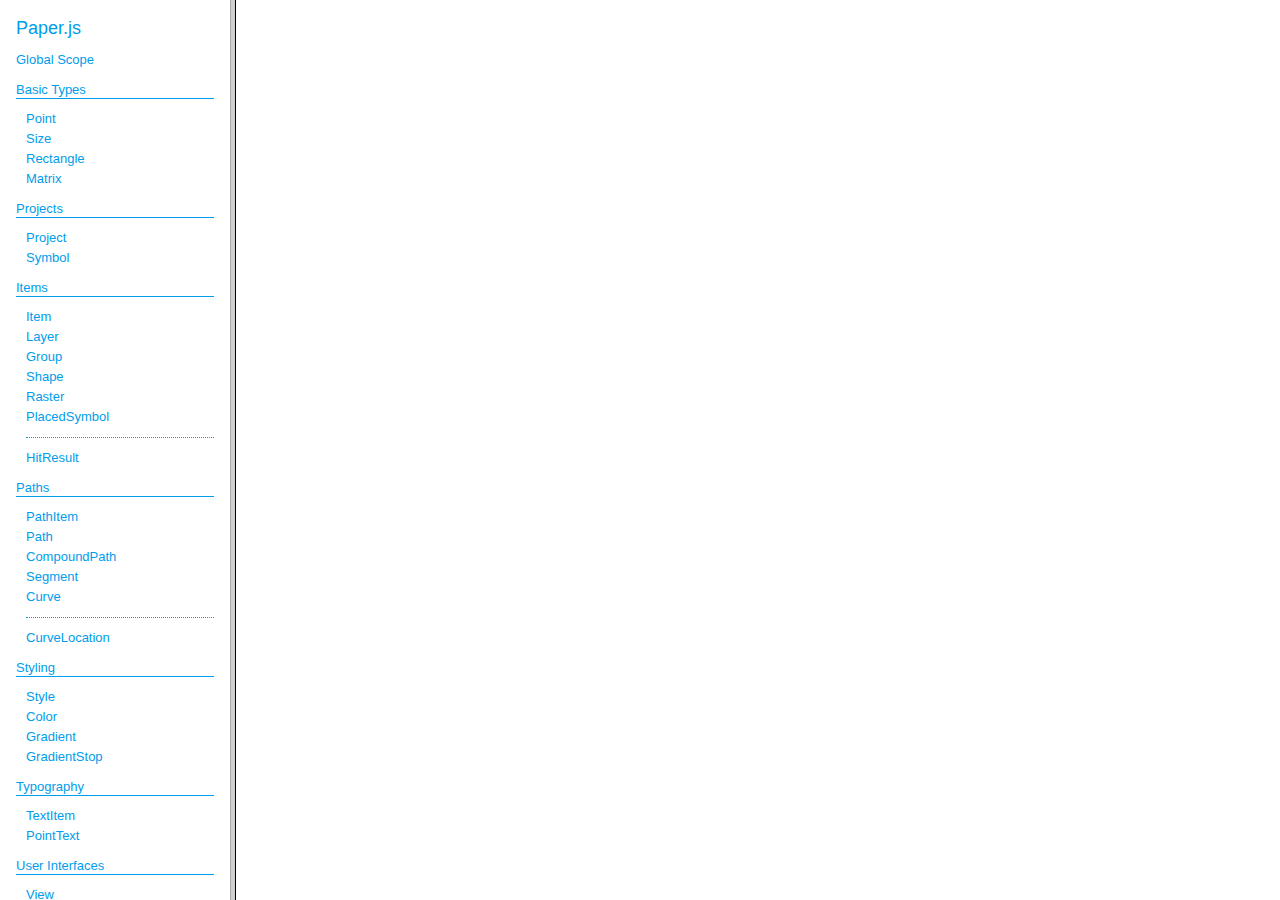
<file: paperjs-v0.9.20/docs/index.html>
<!DOCTYPE html>
<html>
<head>
<meta charset="UTF-8">
<title>
Paper.js API
</title>
</head>
<frameset cols="230,*">
<frame src="classes/index.html" name="packageListFrame" title="All Packages">
<frame src="about:blank" name="class-frame" title="Class and interface descriptions">
</frameset>
</html>
</file>
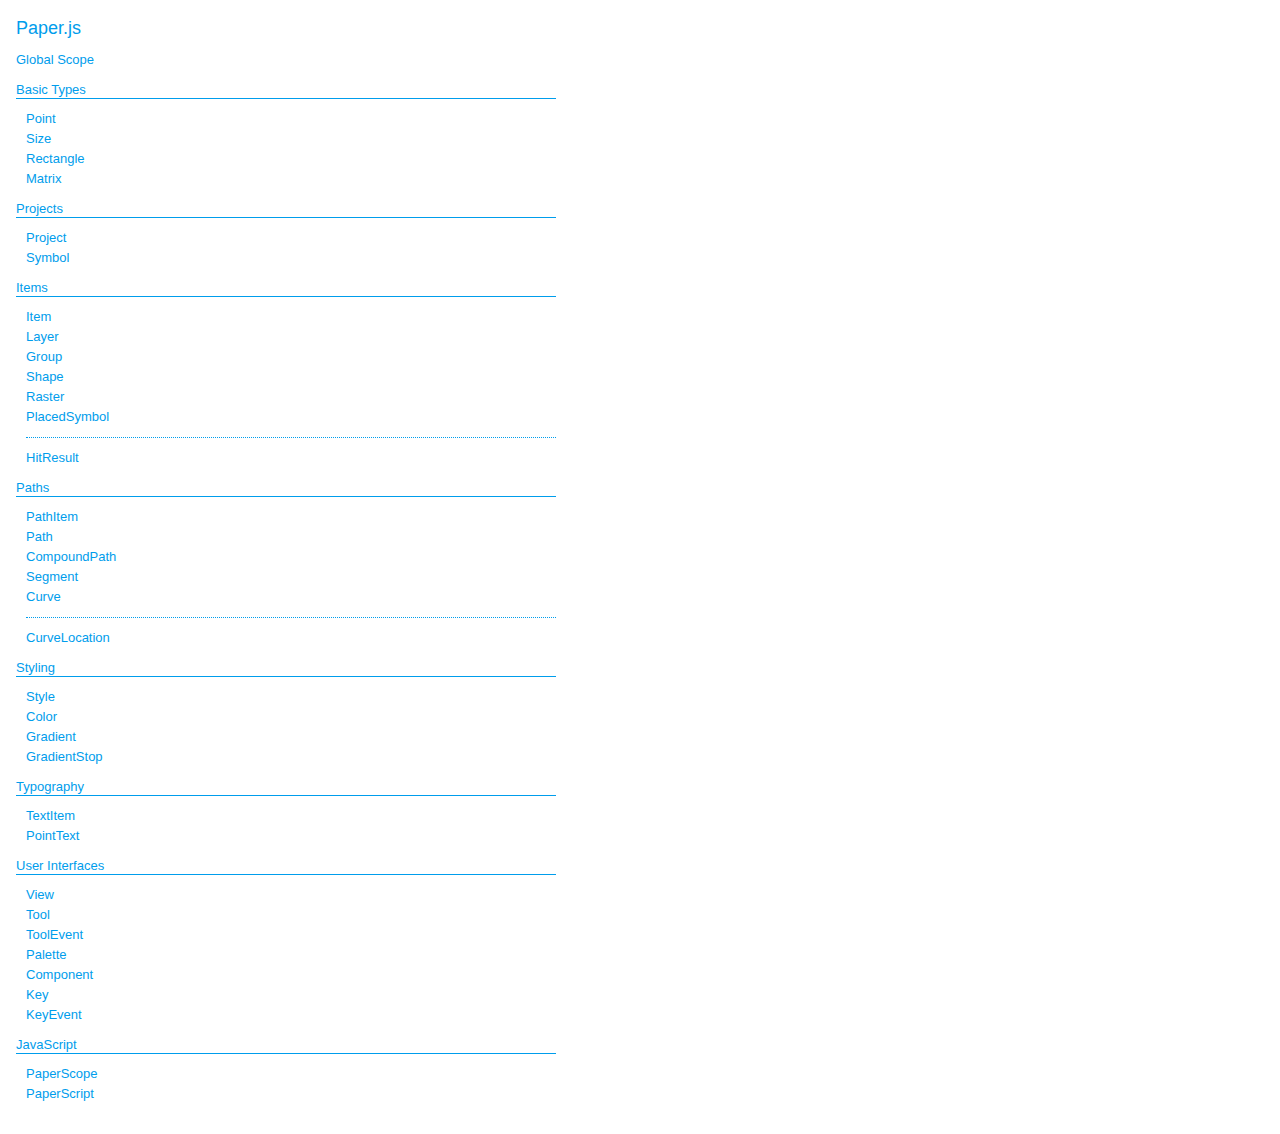
<file: paperjs-v0.9.20/docs/classes/index.html>
<!DOCTYPE html>
<html>
<head>
<meta charset="UTF-8">
<title>Paper.js</title>
<base target="class-frame">
<link href="../assets/css/docs.css" rel="stylesheet" type="text/css">
</head>
<body class="reference">
<div class="reference-index">
<h1>Paper.js</h1>
<ul class="reference-classes"><li><a href="../classes/global.html">Global Scope</a></li>
<li>
<h2>Basic Types</h2>
<ul>
<li><a href="../classes/Point.html">Point</a></li>
<li><a href="../classes/Size.html">Size</a></li>
<li><a href="../classes/Rectangle.html">Rectangle</a></li>
<li><a href="../classes/Matrix.html">Matrix</a></li>
</ul>
<li>
<h2>Projects</h2>
<ul>
<li><a href="../classes/Project.html">Project</a></li>
<li><a href="../classes/Symbol.html">Symbol</a></li>
</ul>
<li>
<h2>Items</h2>
<ul>
<li><a href="../classes/Item.html">Item</a></li>
<li><a href="../classes/Layer.html">Layer</a></li>
<li><a href="../classes/Group.html">Group</a></li>
<li><a href="../classes/Shape.html">Shape</a></li>
<li><a href="../classes/Raster.html">Raster</a></li>
<li><a href="../classes/PlacedSymbol.html">PlacedSymbol</a></li>
<li><hr /></li>
<li><a href="../classes/HitResult.html">HitResult</a></li>
</ul>
<li>
<h2>Paths</h2>
<ul>
<li><a href="../classes/PathItem.html">PathItem</a></li>
<li><a href="../classes/Path.html">Path</a></li>
<li><a href="../classes/CompoundPath.html">CompoundPath</a></li>
<li><a href="../classes/Segment.html">Segment</a></li>
<li><a href="../classes/Curve.html">Curve</a></li>
<li><hr /></li>
<li><a href="../classes/CurveLocation.html">CurveLocation</a></li>
</ul>
<li>
<h2>Styling</h2>
<ul>
<li><a href="../classes/Style.html">Style</a></li>
<li><a href="../classes/Color.html">Color</a></li>
<li><a href="../classes/Gradient.html">Gradient</a></li>
<li><a href="../classes/GradientStop.html">GradientStop</a></li>
</ul>
<li>
<h2>Typography</h2>
<ul>
<li><a href="../classes/TextItem.html">TextItem</a></li>
<li><a href="../classes/PointText.html">PointText</a></li>
</ul>
<li>
<h2>User Interfaces</h2>
<ul>
<li><a href="../classes/View.html">View</a></li>
<li><a href="../classes/Tool.html">Tool</a></li>
<li><a href="../classes/ToolEvent.html">ToolEvent</a></li>
<li><a href="../classes/Palette.html">Palette</a></li>
<li><a href="../classes/Component.html">Component</a></li>
<li><a href="../classes/Key.html">Key</a></li>
<li><a href="../classes/KeyEvent.html">KeyEvent</a></li>
</ul>
<li>
<h2>JavaScript</h2>
<ul>
<li><a href="../classes/PaperScope.html">PaperScope</a></li>
<li><a href="../classes/PaperScript.html">PaperScript</a></li>
</ul>
</ul>
</body>
</html>
</file>
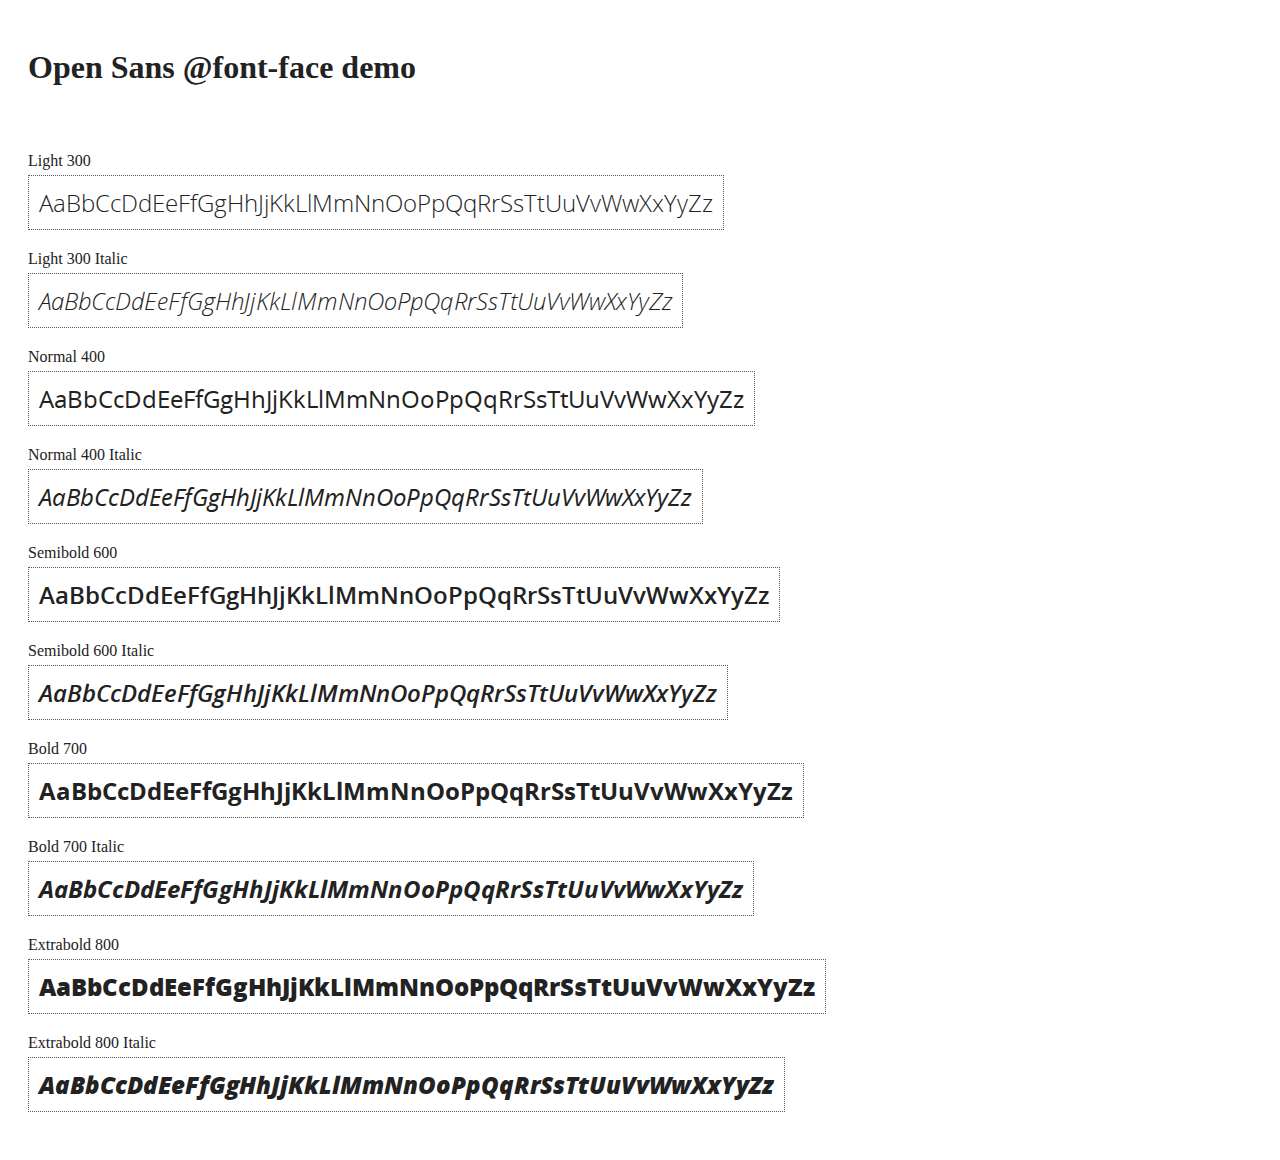
<file: angularjs/docs/components/open-sans-fontface-1.0.4/index.html>
<!DOCTYPE html>
<html>
	<head>
		<title>Open Sans @font-face demo</title>
		<meta charset="UTF-8" />
		<link rel="stylesheet" href="open-sans.css" type="text/css" />
		<style>
		body {
			padding: 20px;
			color: #222;
			background: #fff;
		}

		span { display: block; }

		.font-demo {
			display: inline-block;
			margin: 5px 0 20px;
			padding: 10px;
			border: 1px dotted #555;
			font-family: 'Open Sans';
			font-size: 24px;
		}
		</style>
	</head>
	<body>
		<h1>Open Sans @font-face demo</h1>
		<div style="margin-bottom:20px">
			<iframe src="http://ghbtns.com/github-btn.html?user=FontFaceKit&amp;repo=open-sans&amp;type=watch&amp;count=true"
					style="width:110px;height:20px;border:0"></iframe>
			<iframe src="http://ghbtns.com/github-btn.html?user=FontFaceKit&amp;repo=open-sans&amp;type=fork&amp;count=true"
					style="width:95px;height:20px;border:0"></iframe>
		</div>

		<span>Light 300</span>
		<div class="font-demo" style="font-weight:300">
			AaBbCcDdEeFfGgHhJjKkLlMmNnOoPpQqRrSsTtUuVvWwXxYyZz
		</div>

		<span>Light 300 Italic</span>
		<div class="font-demo" style="font-weight:300;font-style:italic">
			AaBbCcDdEeFfGgHhJjKkLlMmNnOoPpQqRrSsTtUuVvWwXxYyZz
		</div>

		<span>Normal 400</span>
		<div class="font-demo">
			AaBbCcDdEeFfGgHhJjKkLlMmNnOoPpQqRrSsTtUuVvWwXxYyZz
		</div>

		<span>Normal 400 Italic</span>
		<div class="font-demo" style="font-style:italic">
			AaBbCcDdEeFfGgHhJjKkLlMmNnOoPpQqRrSsTtUuVvWwXxYyZz
		</div>

		<span>Semibold 600</span>
		<div class="font-demo" style="font-weight:600">
			AaBbCcDdEeFfGgHhJjKkLlMmNnOoPpQqRrSsTtUuVvWwXxYyZz
		</div>

		<span>Semibold 600 Italic</span>
		<div class="font-demo" style="font-weight:600;font-style:italic">
			AaBbCcDdEeFfGgHhJjKkLlMmNnOoPpQqRrSsTtUuVvWwXxYyZz
		</div>

		<span>Bold 700</span>
		<div class="font-demo" style="font-weight:700">
			AaBbCcDdEeFfGgHhJjKkLlMmNnOoPpQqRrSsTtUuVvWwXxYyZz
		</div>

		<span>Bold 700 Italic</span>
		<div class="font-demo" style="font-weight:700;font-style:italic">
			AaBbCcDdEeFfGgHhJjKkLlMmNnOoPpQqRrSsTtUuVvWwXxYyZz
		</div>

		<span>Extrabold 800</span>
		<div class="font-demo" style="font-weight:800">
			AaBbCcDdEeFfGgHhJjKkLlMmNnOoPpQqRrSsTtUuVvWwXxYyZz
		</div>

		<span>Extrabold 800 Italic</span>
		<div class="font-demo" style="font-weight:800;font-style:italic">
			AaBbCcDdEeFfGgHhJjKkLlMmNnOoPpQqRrSsTtUuVvWwXxYyZz
		</div>
	</body>
</html>
</file>
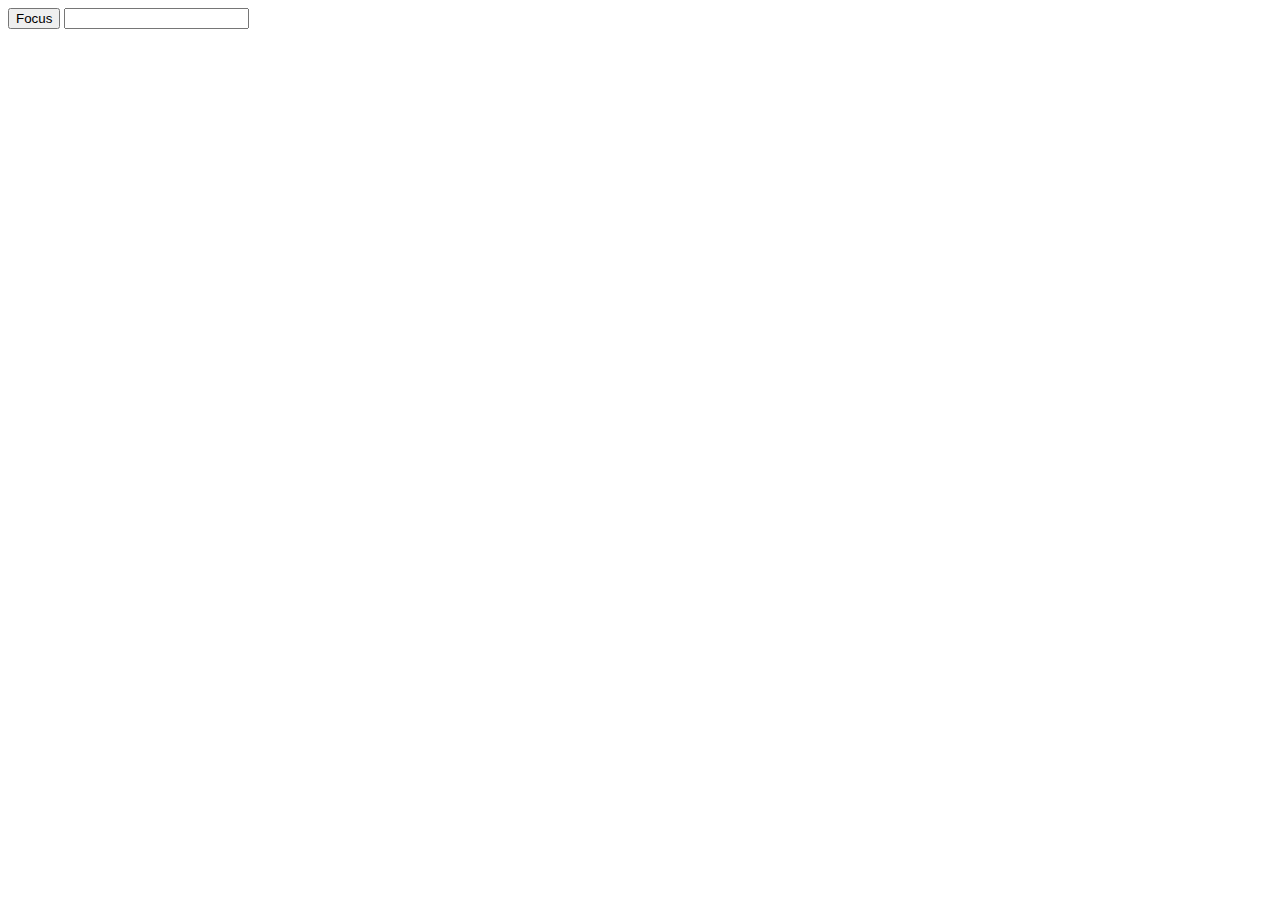
<file: angularjs/docs/examples/example-error-$rootScope-inprog/index.html>
<!doctype html>
<html lang="en">
<head>
  <meta charset="UTF-8">
  <title>Example - example-error-$rootScope-inprog</title>
  

  <script src="../../../angular.min.js"></script>
  <script src="app.js"></script>
  

  
</head>
<body ng-app="app">
    <button ng-click="focusInput = true">Focus</button>
  <input ng-focus="count = count + 1" set-focus-if="focusInput" />
</body>
</html>
</file>
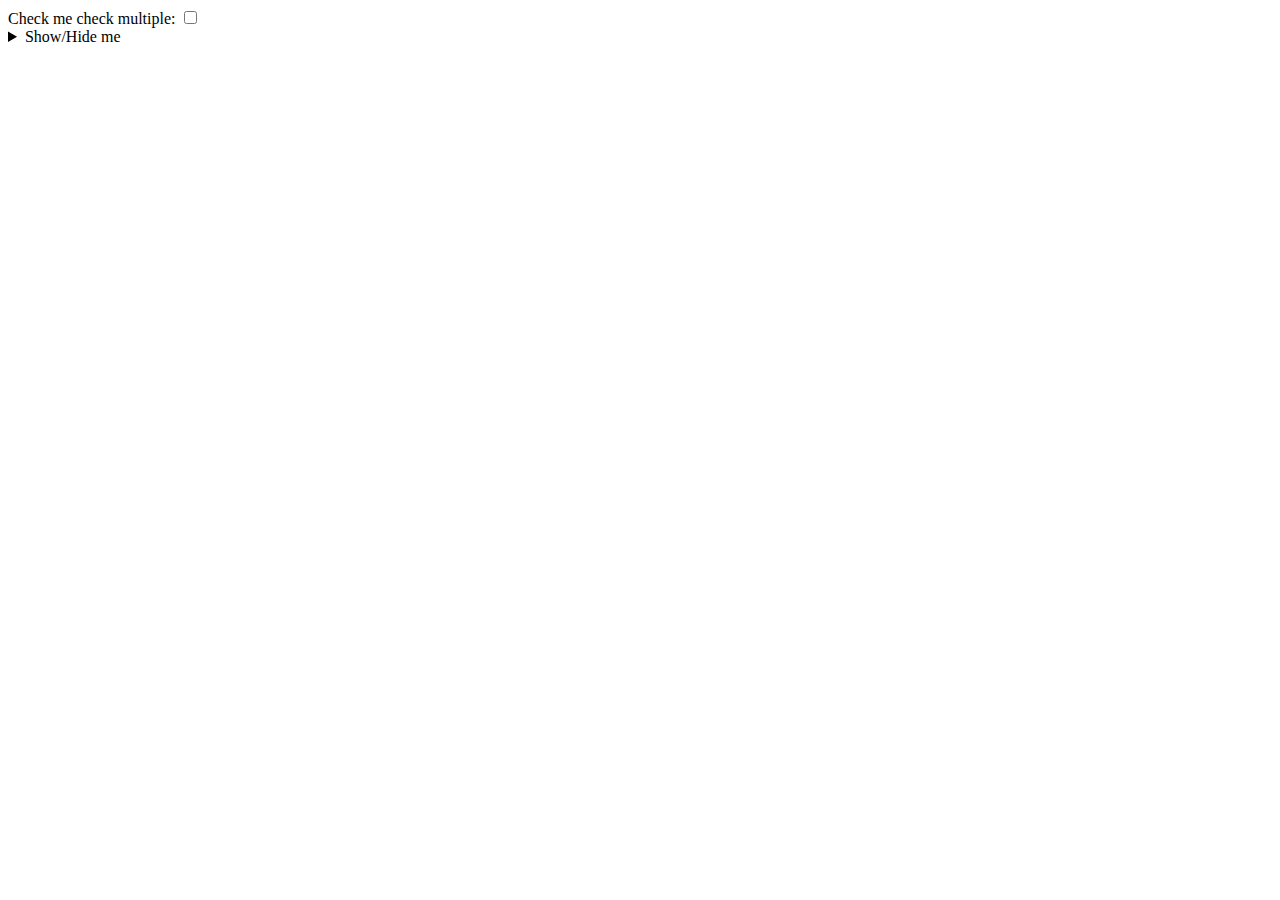
<file: angularjs/docs/examples/example-example10/index.html>
<!doctype html>
<html lang="en">
<head>
  <meta charset="UTF-8">
  <title>Example - example-example10</title>
  

  <script src="../../../angular.min.js"></script>
  

  
</head>
<body ng-app="">
    Check me check multiple: <input type="checkbox" ng-model="open"><br/>
  <details id="details" ng-open="open">
     <summary>Show/Hide me</summary>
  </details>
</body>
</html>
</file>
<file: paperjs-v0.9.20/docs/assets/css/docs.css>
.reference h1,
.reference h2,
.reference h3 {
  font-size: 13px;
  font-weight: normal;
  height: 18px;
  border-bottom: 1px solid;
  margin-top: 0;
  margin-bottom: 16px; }
.reference h2 a {
  font-weight: bold; }
.reference h3 {
  margin-top: 16px;
  border-bottom-style: dotted; }
.reference a tt {
  line-height: 18px; }
.reference p {
  margin: 0 0 16px 0; }
.reference hr {
  border: none;
  border-bottom: 1px dotted; }
.reference ul {
  margin: 0;
  padding: 0;
  list-style: none; }
.reference .reference-list ul,
.reference .reference-inherited ul {
  margin-left: 16px; }
.reference .reference-inherited ul li {
  text-indent: -30px;
  padding-left: 30px; }
.reference .reference-classes {
  padding-bottom: 4px; }
  .reference .reference-classes h2,
  .reference .reference-classes h3,
  .reference .reference-classes hr {
    margin: 10px 0 10px 0; }
  .reference .reference-classes .first h2 {
    margin-top: 0; }
  * html .reference .reference-classes img {
    margin-top: 5px; }
  .reference .reference-classes li {
    list-style: none;
    list-style-image: none; }
  .reference .reference-classes ul {
    margin-left: 10px;
    margin-bottom: 10px; }
.reference .reference-members {
  margin-bottom: 16px; }
.reference .member-group-text {
  margin-bottom: 16px; }
.reference .member-description {
  border: 1px solid #999;
  border-top: 0;
  margin: 16px 0 16px 0; }
.reference .member-header {
  border-top: 1px solid #999;
  padding: 10px;
  *zoom: 1; }
  .reference .member-header .member-link {
    float: left; }
  .reference .member-header:before, .reference .member-header:after {
    content: " ";
    display: table; }
  .reference .member-header:after {
    clear: both; }
.reference .member-close {
  float: right; }
.reference .member-text {
  border-top: 1px dashed #999;
  padding: 10px 10px 0 10px;
  margin-bottom: -6px; }
.reference .member-link {
  text-indent: -30px;
  padding-left: 30px; }
.reference ul,
.reference .paperscript,
.reference .CodeMirror {
  margin-top: -8px;
  margin-bottom: 16px; }
.reference ul {
  margin-top: 0; }

body,
select,
input,
textarea {
  font-family: "Lucida Grande", Geneva, Verdana, Arial, sans-serif; }

body {
  background: #fff;
  margin: 16px;
  font-size: 13px;
  line-height: 20px;
  color: #333333;
  max-width: 540px; }

select,
input,
textarea {
  font-size: 11px;
  margin: 0;
  color: #000; }

tt,
pre {
  font-family: Menlo, Consolas, "Vera Mono", monospace;
  font-size: 12px;
  line-height: 20px; }

a {
  color: #333333;
  text-decoration: none;
  border-bottom: 1px solid #333333; }
  a:hover {
    background: #e5e5e5; }

img {
  border: 0; }

p {
  margin: 0 0 20px 0; }

ul,
ol {
  padding: 0;
  margin: 0 0 20px 0;
  list-style: none; }

.clear {
  clear: both; }

.hidden {
  display: none; }

.reference-index,
.reference-index a {
  color: #009dec;
  border-bottom: 0px; }
.reference-index a:hover {
  background: #e3f4fc; }
.reference-index h2,
.reference-index h3,
.reference-index hr {
  border-color: #009dec; }

.reference h1 {
  font-size: 18px;
  font-weight: normal;
  line-height: 24px;
  border: none; }

.footer {
  margin-top: 20px; }

.CodeMirror {
  overflow: auto;
  height: 100%; }
  .CodeMirror,
  .CodeMirror textarea,
  .CodeMirror pre {
    font-family: Menlo, Consolas, "Vera Mono", monospace;
    font-size: 12px; }
  .CodeMirror pre {
    line-height: 16px;
    margin: 0;
    padding: 0;
    background: transparent; }

.CodeMirror-gutter {
  position: absolute;
  left: 0;
  top: 0;
  min-width: 30px;
  height: 100%;
  background-color: #f4f4f4;
  border-right: 1px solid #999; }

.CodeMirror-gutter-text {
  color: #aaa;
  text-align: right;
  padding: 2px 8px 2px 8px; }
  .CodeMirror-gutter-text pre {
    font-size: 10px; }

.CodeMirror-lines {
  background: #ffffff;
  padding: 2px 0 2px 8px; }
  .CodeMirror-lines pre.highlight {
    background-color: #edf5fc; }

.CodeMirror-cursor {
  z-index: 10;
  position: absolute;
  visibility: hidden;
  border-left: 1px solid #7c7c7c !important;
  height: 16px; }

.CodeMirror-selected {
  background: #ccc !important;
  color: HighlightText !important;
  padding: 2px 0 2px 0; }

.CodeMirror-focused .CodeMirror-cursor {
  visibility: visible; }
.CodeMirror-focused .CodeMirror-selected {
  background: Highlight !important; }

.CodeMirror-matchingbracket {
  background: #e3fc8d !important; }

.CodeMirror-nonmatchingbracket {
  color: #d62a28 !important; }

/* JavaScript & HTML Modes */
span.cm-keyword {
  color: #ff7800; }
span.cm-atom, span.cm-number {
  color: #3b5bb5; }
span.cm-def, span.cm-variable-2, span.cm-variable-3 {
  color: #3a4a64; }
span.cm-variable {
  color: #000; }
span.cm-property {
  color: #000; }
span.cm-operator {
  color: #000; }
span.cm-comment {
  color: #8c868f; }
span.cm-string {
  color: #409b1c; }
span.cm-meta {
  color: #555; }
span.cm-error {
  color: #f30; }
span.cm-qualifier {
  color: #555; }
span.cm-builtin {
  color: #30a; }
span.cm-bracket {
  color: #cc7; }
span.cm-tag {
  font-weight: bold;
  color: #3b5bb5; }
span.cm-attribute {
  font-style: italic;
  color: #3b5bb5; }

.paperscript .buttons {
  position: absolute;
  right: 0;
  z-index: 1; }
.paperscript .button,
.paperscript .explain {
  float: right;
  display: none;
  font-size: 11px;
  line-height: 16px;
  padding: 2px 6px;
  border-radius: 4px;
  -moz-border-radius: 4px;
  -webkit-border-radius: 4px;
  margin: 8px 8px 0 0; }
.paperscript .button {
  background: #eee; }
.paperscript .explain {
  background: #e3f4fc; }
.paperscript .explain,
.paperscript .buttons-context:hover .button {
  display: inline-block; }
.paperscript .button:hover {
  background: #ddd;
  cursor: pointer; }
.paperscript .tools {
  display: inline; }
.paperscript .source {
  overflow: auto;
  border: 1px solid #999; }
.paperscript .CodeMirror {
  margin: 0 !important; }
.paperscript .CodeMirror-gutter-text,
.paperscript .CodeMirror-lines {
  padding-top: 10px;
  padding-bottom: 10px; }
.paperscript .canvas {
  line-height: 0; }
.paperscript .canvas.border canvas {
  border: 1px solid #999; }
.paperscript.split .canvas {
  border: 1px solid #999;
  border-top: 0; }
</file>
<file: angularjs/docs/components/open-sans-fontface-1.0.4/open-sans.css>
/* Open Sans @font-face kit */

/* BEGIN Light */
@font-face {
  font-family: 'Open Sans';
  src: url('fonts/Light/OpenSans-Light.eot');
  src: url('fonts/Light/OpenSans-Light.eot?#iefix') format('embedded-opentype'),
       url('fonts/Light/OpenSans-Light.woff') format('woff'),
       url('fonts/Light/OpenSans-Light.ttf') format('truetype'),
       url('fonts/Light/OpenSans-Light.svg#OpenSansLight') format('svg');
  font-weight: 300;
  font-style: normal;
}
/* END Light */

/* BEGIN Light Italic */
@font-face {
  font-family: 'Open Sans';
  src: url('fonts/LightItalic/OpenSans-LightItalic.eot');
  src: url('fonts/LightItalic/OpenSans-LightItalic.eot?#iefix') format('embedded-opentype'),
       url('fonts/LightItalic/OpenSans-LightItalic.woff') format('woff'),
       url('fonts/LightItalic/OpenSans-LightItalic.ttf') format('truetype'),
       url('fonts/LightItalic/OpenSans-LightItalic.svg#OpenSansLightItalic') format('svg');
  font-weight: 300;
  font-style: italic;
}
/* END Light Italic */

/* BEGIN Regular */
@font-face {
  font-family: 'Open Sans';
  src: url('fonts/Regular/OpenSans-Regular.eot');
  src: url('fonts/Regular/OpenSans-Regular.eot?#iefix') format('embedded-opentype'),
       url('fonts/Regular/OpenSans-Regular.woff') format('woff'),
       url('fonts/Regular/OpenSans-Regular.ttf') format('truetype'),
       url('fonts/Regular/OpenSans-Regular.svg#OpenSansRegular') format('svg');
  font-weight: normal;
  font-style: normal;
}
/* END Regular */

/* BEGIN Italic */
@font-face {
  font-family: 'Open Sans';
  src: url('fonts/Italic/OpenSans-Italic.eot');
  src: url('fonts/Italic/OpenSans-Italic.eot?#iefix') format('embedded-opentype'),
       url('fonts/Italic/OpenSans-Italic.woff') format('woff'),
       url('fonts/Italic/OpenSans-Italic.ttf') format('truetype'),
       url('fonts/Italic/OpenSans-Italic.svg#OpenSansItalic') format('svg');
  font-weight: normal;
  font-style: italic;
}
/* END Italic */

/* BEGIN Semibold */
@font-face {
  font-family: 'Open Sans';
  src: url('fonts/Semibold/OpenSans-Semibold.eot');
  src: url('fonts/Semibold/OpenSans-Semibold.eot?#iefix') format('embedded-opentype'),
       url('fonts/Semibold/OpenSans-Semibold.woff') format('woff'),
       url('fonts/Semibold/OpenSans-Semibold.ttf') format('truetype'),
       url('fonts/Semibold/OpenSans-Semibold.svg#OpenSansSemibold') format('svg');
  font-weight: 600;
  font-style: normal;
}
/* END Semibold */

/* BEGIN Semibold Italic */
@font-face {
  font-family: 'Open Sans';
  src: url('fonts/SemiboldItalic/OpenSans-SemiboldItalic.eot');
  src: url('fonts/SemiboldItalic/OpenSans-SemiboldItalic.eot?#iefix') format('embedded-opentype'),
       url('fonts/SemiboldItalic/OpenSans-SemiboldItalic.woff') format('woff'),
       url('fonts/SemiboldItalic/OpenSans-SemiboldItalic.ttf') format('truetype'),
       url('fonts/SemiboldItalic/OpenSans-SemiboldItalic.svg#OpenSansSemiboldItalic') format('svg');
  font-weight: 600;
  font-style: italic;
}
/* END Semibold Italic */

/* BEGIN Bold */
@font-face {
  font-family: 'Open Sans';
  src: url('fonts/Bold/OpenSans-Bold.eot');
  src: url('fonts/Bold/OpenSans-Bold.eot?#iefix') format('embedded-opentype'),
       url('fonts/Bold/OpenSans-Bold.woff') format('woff'),
       url('fonts/Bold/OpenSans-Bold.ttf') format('truetype'),
       url('fonts/Bold/OpenSans-Bold.svg#OpenSansBold') format('svg');
  font-weight: bold;
  font-style: normal;
}
/* END Bold */

/* BEGIN Bold Italic */
@font-face {
  font-family: 'Open Sans';
  src: url('fonts/BoldItalic/OpenSans-BoldItalic.eot');
  src: url('fonts/BoldItalic/OpenSans-BoldItalic.eot?#iefix') format('embedded-opentype'),
       url('fonts/BoldItalic/OpenSans-BoldItalic.woff') format('woff'),
       url('fonts/BoldItalic/OpenSans-BoldItalic.ttf') format('truetype'),
       url('fonts/BoldItalic/OpenSans-BoldItalic.svg#OpenSansBoldItalic') format('svg');
  font-weight: bold;
  font-style: italic;
}
/* END Bold Italic */

/* BEGIN Extrabold */
@font-face {
  font-family: 'Open Sans';
  src: url('fonts/ExtraBold/OpenSans-ExtraBold.eot');
  src: url('fonts/ExtraBold/OpenSans-ExtraBold.eot?#iefix') format('embedded-opentype'),
       url('fonts/ExtraBold/OpenSans-ExtraBold.woff') format('woff'),
       url('fonts/ExtraBold/OpenSans-ExtraBold.ttf') format('truetype'),
       url('fonts/ExtraBold/OpenSans-ExtraBold.svg#OpenSansExtrabold') format('svg');
  font-weight: 800;
  font-style: normal;
}
/* END Extrabold */

/* BEGIN Extrabold Italic */
@font-face {
  font-family: 'Open Sans';
  src: url('fonts/ExtraBoldItalic/OpenSans-ExtraBoldItalic.eot');
  src: url('fonts/ExtraBoldItalic/OpenSans-ExtraBoldItalic.eot?#iefix') format('embedded-opentype'),
       url('fonts/ExtraBoldItalic/OpenSans-ExtraBoldItalic.woff') format('woff'),
       url('fonts/ExtraBoldItalic/OpenSans-ExtraBoldItalic.ttf') format('truetype'),
       url('fonts/ExtraBoldItalic/OpenSans-ExtraBoldItalic.svg#OpenSansExtraboldItalic') format('svg');
  font-weight: 800;
  font-style: italic;
}
/* END Extrabold Italic */
</file>
